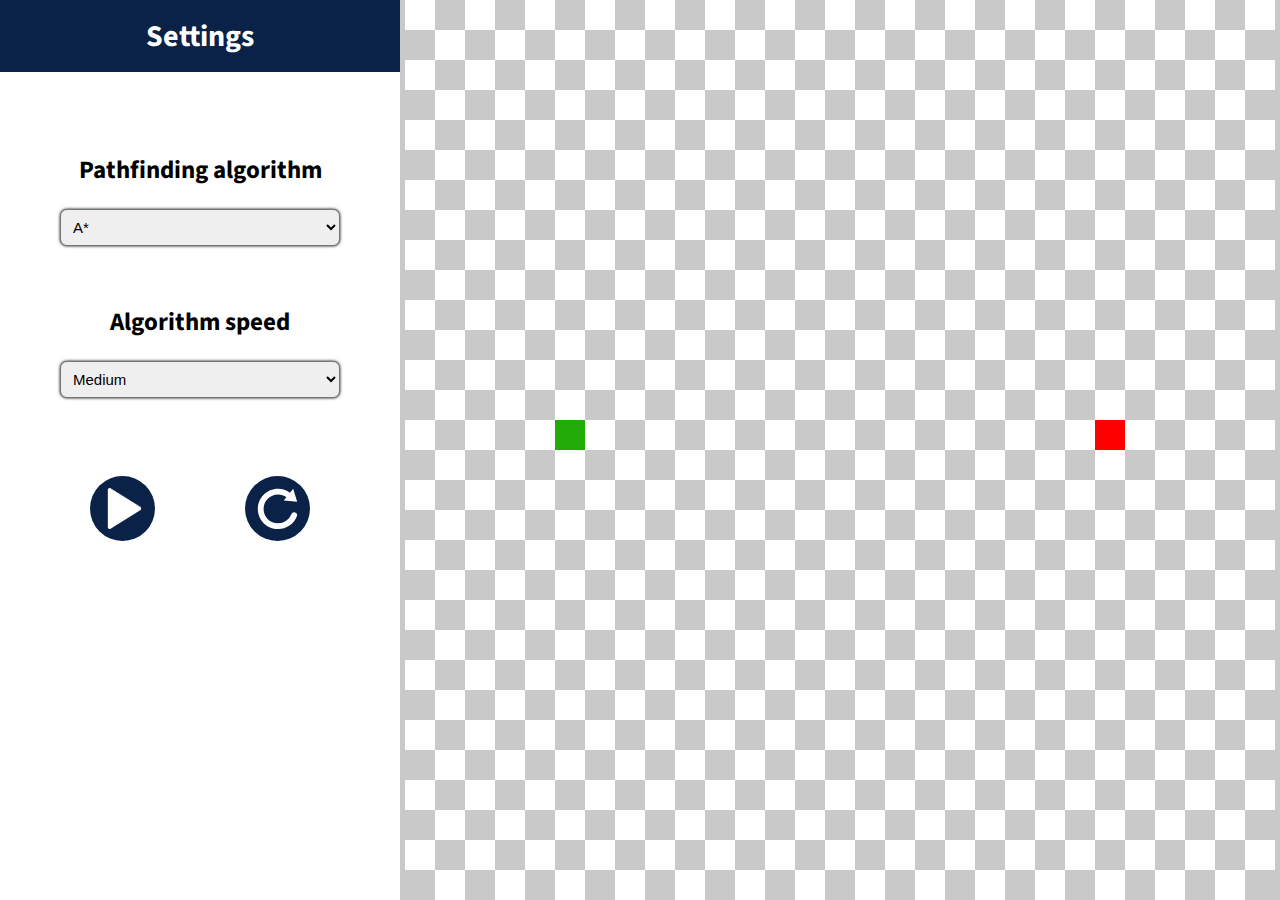
<file: index.html>
<!DOCTYPE html>
<html lang="en">
<head>
	<meta charset="UTF-8">
	<meta name="viewport" content="width=device-width, initial-scale=1.0">
	<link rel="stylesheet" href="style.css">
	<script type="module" src="scripts/script.js" defer></script>
	<title>Pathfinder</title>
</head>
<body>

	<div id="menu">
		<div class="title">
			<h1>Settings</h1>
		</div>
		<div class="wrapper-menu">
			<div class="wrapper-slt">
				<h2>Pathfinding algorithm</h2>
				<select name="algo" id="slt-algo">
					<option value="astar" selected>A*</option>
					<option value="dijkstra">Dijkstra</option>
				</select>
			</div>
			<div class="wrapper-slt">
				<h2>Algorithm speed</h2>
				<select name="speed" id="slt-speed">
					<option value="slow">Slow</option>
					<option value="medium" selected>Medium</option>
					<option value="fast">Fast</option>
				</select>
			</div>
			<div class="wrapper-btn">
				<button id="btn-play" class="image">
					<img src="images/play.png" alt="Play" draggable="false">
				</button>
				<button id="btn-reset" class="image">
					<img src="images/reset.svg" alt="Reset" draggable="false">
				</button>
			</div>
		</div>
	</div>

	<div id="visualizer">
		<canvas></canvas>
	</div>

</body>
</html>
</file>
<file: style.css>
@import url('https://fonts.googleapis.com/css2?family=Source+Sans+Pro:wght@300&display=swap');

html {
	width: 100%;
	height: 100%;
	font-size: 10px;
}

body {
	--bg-color: #c9c9c9;
	width: 100%;
	min-width: 500px;
	height: 100%;
	position: relative;
	margin: 0;
	display: flex;
	justify-content: space-between;
	align-items: center;
	font-family: 'Source Sans Pro', sans-serif;
	background-color: var(--bg-color);
	user-select: none;
}

/***************menu***************/

#menu {
	min-width: 400px;
	height: 100%;
	background-color: #ffffff;
}

#menu .title {
	height: 8%;
	display: flex;
	justify-content: center;
	align-items: center;
	background-color: #0a2247;
}

#menu .title h1 {
	margin: 0;
	font-size: 3rem;
	color: #ffffff;
}

#menu .wrapper-menu {
	box-sizing: border-box;
	height: 90%;
	padding-top: 80px;
	display: flex;
	flex-direction: column;
	justify-content: flex-start;
	align-items: center;
	gap: 8%;
}

/***************select***************/

#menu .wrapper-menu .wrapper-slt {
	width: 100%;
	display: flex;
	flex-direction: column;
	align-items: center;
}

#menu .wrapper-menu .wrapper-slt h2 {
	margin-top: 0;
	font-size: 2.5rem;
}

#menu .wrapper-menu select {
	width: 70%;
	padding: 8px;
	font-size: 1.5rem;
	outline: 0;
	border-radius: 7px;
	box-shadow: #000000 0 0 3px 0px;
	transition: box-shadow .15s ease-in-out;
}

#menu .wrapper-menu select:hover,
#menu .wrapper-menu select:focus {
	box-shadow: #000000 0 0 6px 0px;
}

/***************play / reset***************/

#menu .wrapper-menu .wrapper-btn {
	width: 100%;
	padding-top: 20px;
	display: flex;
	justify-content: space-evenly;
}

#menu .wrapper-menu button {
	box-sizing: content-box;
	height: 45px;
	aspect-ratio: 1/1;
	margin: 0;
	padding: 10px;
	outline-offset: 2px;
	border: 0;
	border-radius: 50%;
	background-color: #0a2247;
	transition: transform .3s ease;
}

#menu .wrapper-menu button:active {
	transform: scale(0.9);
}

#menu .wrapper-menu #btn-play img {
	height: 90%;
	padding-top: 2px;
	padding-left: 4px;
}

#menu .wrapper-menu #btn-reset img {
	height: 100%;
}

#menu .wrapper-menu #btn-reset .active {
	animation: reset 1s forwards;
}

@keyframes reset {
	0% {
		transform: rotate(0);
	}

	100% {
		transform: rotate(360deg);
	}
}

/***************visualizer***************/

#visualizer {
	display: flex;
	justify-content: center;
	align-items: center;
	flex-grow: 1;
}
</file>
